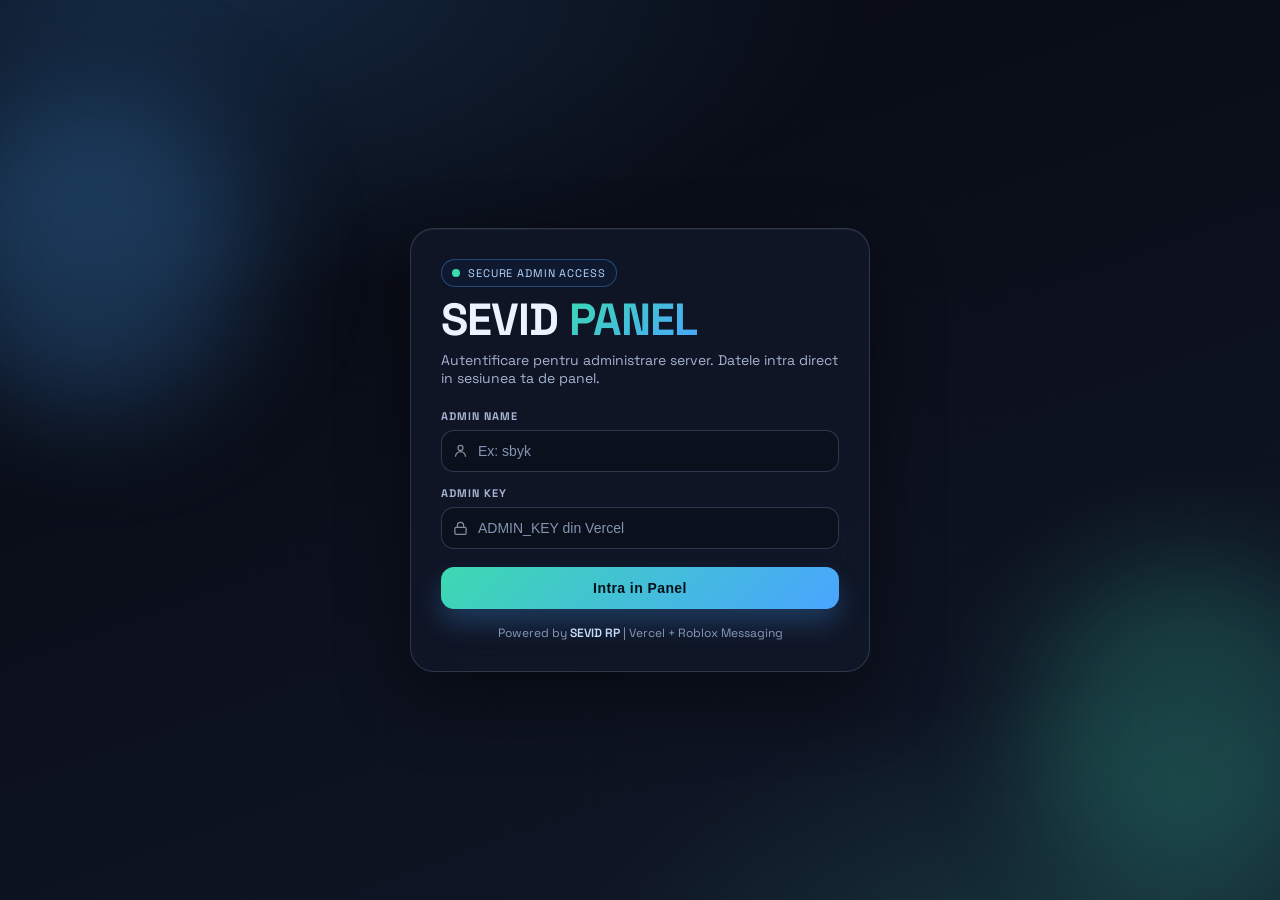
<file: panel-login.html>
﻿<!doctype html>
<html lang="ro">
<head>
  <meta charset="utf-8" />
  <meta name="viewport" content="width=device-width, initial-scale=1" />
  <title>SEVID RP - Panel Login</title>
  <style>
    @import url("https://fonts.googleapis.com/css2?family=Space+Grotesk:wght@400;500;700&display=swap");

    :root {
      --bg-0: #06080f;
      --bg-1: #111829;
      --card: rgba(17, 24, 40, 0.78);
      --line: rgba(122, 142, 179, 0.28);
      --text: #edf2ff;
      --muted: #a6b3d1;
      --accent-1: #3dd9b1;
      --accent-2: #49a5ff;
      --danger: #ff7d7d;
    }

    * {
      box-sizing: border-box;
    }

    body {
      margin: 0;
      min-height: 100vh;
      font-family: "Space Grotesk", "Segoe UI", sans-serif;
      color: var(--text);
      display: grid;
      place-items: center;
      overflow: hidden;
      background:
        radial-gradient(1200px 580px at 12% -5%, rgba(73, 165, 255, 0.22), transparent 60%),
        radial-gradient(900px 540px at 86% 112%, rgba(61, 217, 177, 0.18), transparent 60%),
        linear-gradient(160deg, var(--bg-0), var(--bg-1));
      padding: 24px;
    }

    .grid-noise {
      position: fixed;
      inset: 0;
      background-image:
        linear-gradient(rgba(255, 255, 255, 0.04) 1px, transparent 1px),
        linear-gradient(90deg, rgba(255, 255, 255, 0.04) 1px, transparent 1px);
      background-size: 42px 42px;
      mask-image: radial-gradient(circle at 50% 50%, #000 40%, transparent 95%);
      opacity: 0.25;
      pointer-events: none;
    }

    .blob {
      position: fixed;
      width: 320px;
      height: 320px;
      filter: blur(58px);
      border-radius: 50%;
      pointer-events: none;
      animation: floaty 7s ease-in-out infinite;
    }

    .blob.a {
      background: rgba(73, 165, 255, 0.26);
      left: -70px;
      top: 10%;
    }

    .blob.b {
      background: rgba(61, 217, 177, 0.22);
      right: -70px;
      bottom: 2%;
      animation-delay: -2.2s;
    }

    @keyframes floaty {
      0%, 100% { transform: translateY(0px) translateX(0px); }
      50% { transform: translateY(-18px) translateX(12px); }
    }

    .card {
      width: min(460px, 100%);
      position: relative;
      border: 1px solid var(--line);
      border-radius: 24px;
      background: var(--card);
      backdrop-filter: blur(18px);
      box-shadow:
        0 28px 70px rgba(0, 0, 0, 0.45),
        inset 0 1px 0 rgba(255, 255, 255, 0.06);
      padding: 30px;
      animation: showUp 0.55s ease;
    }

    @keyframes showUp {
      from {
        opacity: 0;
        transform: translateY(14px) scale(0.985);
      }
      to {
        opacity: 1;
        transform: translateY(0) scale(1);
      }
    }

    .top-badge {
      display: inline-flex;
      align-items: center;
      gap: 8px;
      border: 1px solid rgba(73, 165, 255, 0.35);
      border-radius: 999px;
      padding: 6px 10px;
      color: #b9d8ff;
      font-size: 11px;
      letter-spacing: 0.08em;
      text-transform: uppercase;
      margin-bottom: 12px;
      background: rgba(15, 31, 58, 0.56);
    }

    .pulse {
      width: 8px;
      height: 8px;
      border-radius: 50%;
      background: var(--accent-1);
      box-shadow: 0 0 0 0 rgba(61, 217, 177, 0.9);
      animation: pulse 1.7s infinite;
    }

    @keyframes pulse {
      0% { box-shadow: 0 0 0 0 rgba(61, 217, 177, 0.6); }
      70% { box-shadow: 0 0 0 10px rgba(61, 217, 177, 0); }
      100% { box-shadow: 0 0 0 0 rgba(61, 217, 177, 0); }
    }

    h1 {
      margin: 0;
      font-size: clamp(34px, 7vw, 45px);
      line-height: 0.95;
      letter-spacing: -0.02em;
    }

    h1 .alt {
      color: transparent;
      background: linear-gradient(140deg, var(--accent-1), var(--accent-2));
      -webkit-background-clip: text;
      background-clip: text;
    }

    .subtitle {
      margin: 10px 0 22px;
      color: var(--muted);
      font-size: 14px;
    }

    .error {
      display: none;
      margin-bottom: 14px;
      border: 1px solid rgba(255, 125, 125, 0.45);
      background: rgba(53, 18, 28, 0.64);
      color: #ffc6c6;
      border-radius: 12px;
      padding: 10px 12px;
      font-size: 13px;
    }

    .field {
      margin-bottom: 14px;
    }

    label {
      display: block;
      margin-bottom: 7px;
      color: var(--muted);
      font-size: 11px;
      text-transform: uppercase;
      letter-spacing: 0.09em;
      font-weight: 700;
    }

    .input-wrap {
      position: relative;
    }

    .input-wrap svg {
      position: absolute;
      left: 12px;
      top: 50%;
      transform: translateY(-50%);
      opacity: 0.55;
      width: 15px;
      height: 15px;
    }

    input {
      width: 100%;
      border: 1px solid rgba(128, 147, 185, 0.3);
      border-radius: 13px;
      background: rgba(11, 17, 29, 0.78);
      color: var(--text);
      padding: 12px 12px 12px 36px;
      font-size: 14px;
      outline: none;
      transition: border-color 0.2s, box-shadow 0.2s, background 0.2s;
    }

    input::placeholder {
      color: #8593b3;
    }

    input:focus {
      border-color: rgba(73, 165, 255, 0.8);
      box-shadow: 0 0 0 4px rgba(73, 165, 255, 0.14);
      background: rgba(12, 24, 44, 0.9);
    }

    .btn {
      margin-top: 4px;
      width: 100%;
      border: 0;
      border-radius: 13px;
      padding: 13px 14px;
      cursor: pointer;
      font-size: 14px;
      font-weight: 700;
      color: #041119;
      letter-spacing: 0.03em;
      background: linear-gradient(135deg, var(--accent-1), var(--accent-2));
      box-shadow: 0 14px 26px rgba(73, 165, 255, 0.25);
      transition: transform 0.14s ease, box-shadow 0.2s ease, filter 0.2s ease;
    }

    .btn:hover {
      transform: translateY(-1px);
      box-shadow: 0 18px 28px rgba(73, 165, 255, 0.32);
      filter: saturate(1.06);
    }

    .footer {
      margin-top: 16px;
      text-align: center;
      font-size: 12px;
      color: #8a98b9;
    }

    .footer strong {
      color: #c4dcff;
      font-weight: 600;
    }

    @media (max-width: 560px) {
      .card {
        padding: 24px 18px;
        border-radius: 20px;
      }

      .subtitle {
        font-size: 13px;
      }
    }
  </style>
</head>
<body>
  <div class="grid-noise"></div>
  <div class="blob a"></div>
  <div class="blob b"></div>

  <section class="card">
    <span class="top-badge"><span class="pulse"></span> secure admin access</span>
    <h1>SEVID <span class="alt">PANEL</span></h1>
    <p class="subtitle">Autentificare pentru administrare server. Datele intra direct in sesiunea ta de panel.</p>

    <div id="error" class="error"></div>

    <div class="field">
      <label for="admin-name">Admin Name</label>
      <div class="input-wrap">
        <svg viewBox="0 0 24 24" fill="none" stroke="currentColor" stroke-width="2"><path d="M20 21a8 8 0 1 0-16 0"></path><circle cx="12" cy="7" r="4"></circle></svg>
        <input id="admin-name" type="text" placeholder="Ex: sbyk" autocomplete="off" />
      </div>
    </div>

    <div class="field">
      <label for="admin-key">Admin Key</label>
      <div class="input-wrap">
        <svg viewBox="0 0 24 24" fill="none" stroke="currentColor" stroke-width="2"><rect x="3" y="11" width="18" height="11" rx="2"></rect><path d="M7 11V8a5 5 0 0 1 10 0v3"></path></svg>
        <input id="admin-key" type="password" placeholder="ADMIN_KEY din Vercel" autocomplete="off" />
      </div>
    </div>

    <button id="login-btn" class="btn" type="button">Intra in Panel</button>

    <div class="footer">Powered by <strong>SEVID RP</strong> | Vercel + Roblox Messaging</div>
  </section>

  <script>
    const errorBox = document.getElementById("error");
    const nameInput = document.getElementById("admin-name");
    const keyInput = document.getElementById("admin-key");

    function showError(message) {
      errorBox.textContent = message;
      errorBox.style.display = "block";
    }

    function doLogin() {
      const adminName = nameInput.value.trim();
      const adminKey = keyInput.value.trim();

      errorBox.style.display = "none";

      if (!adminName || !adminKey) {
        showError("Completeaza ambele campuri.");
        return;
      }

      sessionStorage.setItem("adminName", adminName);
      sessionStorage.setItem("adminKey", adminKey);
      window.location.href = "/panel";
    }

    document.getElementById("login-btn").addEventListener("click", doLogin);
    keyInput.addEventListener("keydown", (event) => {
      if (event.key === "Enter") {
        doLogin();
      }
    });

    if (sessionStorage.getItem("adminKey") && sessionStorage.getItem("adminName")) {
      window.location.href = "/panel";
    }
  </script>
</body>
</html>
</file>
